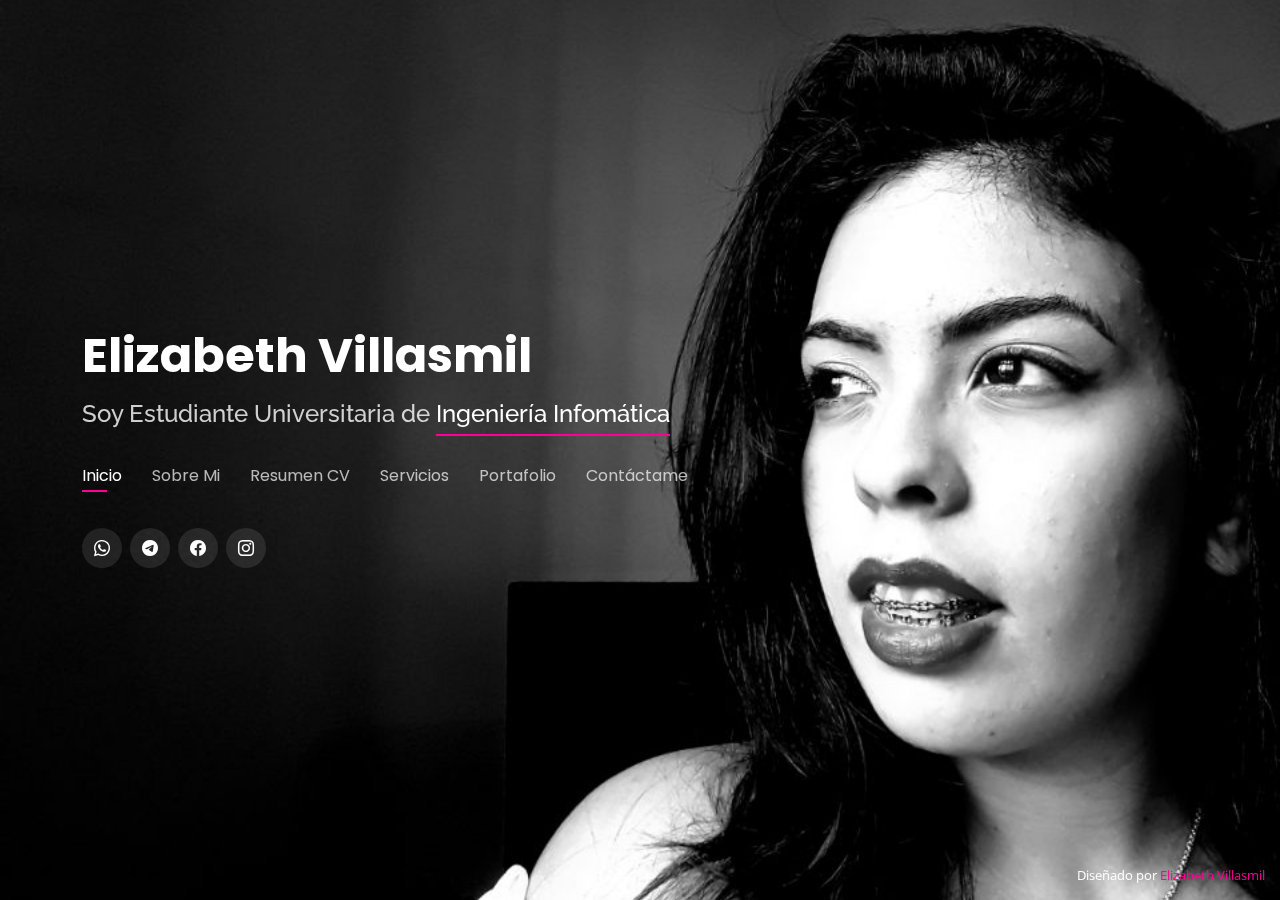
<file: index.html>
<!DOCTYPE html>
<html lang="es">

<head>
  <meta charset="utf-8">
  <meta content="width=device-width, initial-scale=1.0" name="viewport">

  <title>Elizabeth Villasmil</title>
  <meta content="" name="description">
  <meta content="" name="keywords">

  <!-- Favicons -->
  <link href="assets/img/letra-g.png" rel="icon">



  <!-- Google Fonts -->
  <link
    href="https://fonts.googleapis.com/css?family=Open+Sans:300,300i,400,400i,600,600i,700,700i|Raleway:300,300i,400,400i,500,500i,600,600i,700,700i|Poppins:300,300i,400,400i,500,500i,600,600i,700,700i"
    rel="stylesheet">

  <!-- Vendor CSS Files -->
  <link href="assets/vendor/bootstrap/css/bootstrap.min.css" rel="stylesheet">
  <link href="assets/vendor/bootstrap-icons/bootstrap-icons.css" rel="stylesheet">
  <link href="assets/vendor/boxicons/css/boxicons.min.css" rel="stylesheet">
  <link href="assets/vendor/glightbox/css/glightbox.min.css" rel="stylesheet">
  <link href="assets/vendor/remixicon/remixicon.css" rel="stylesheet">
  <link href="assets/vendor/swiper/swiper-bundle.min.css" rel="stylesheet">

  <link href="assets/css/style.css" rel="stylesheet">



</head>

<body>

  <!-- ======= Header ======= -->
  <header id="header">
    <div class="container">

      <h1><a href="index.html">Elizabeth Villasmil</a></h1>

      <h2>Soy Estudiante Universitaria de <span>Ingeniería Infomática</span></h2>

      <nav id="navbar" class="navbar">
        <ul>
          <li><a class="nav-link active" href="#header">Inicio</a></li>
          <li><a class="nav-link" href="#about">Sobre Mi</a></li>
          <li><a class="nav-link" href="#resume">Resumen CV</a></li>
          <li><a class="nav-link" href="#services">Servicios</a></li>
          <li><a class="nav-link" href="#portfolio">Portafolio</a></li>
          <li><a class="nav-link" href="#contact">Contáctame</a></li>
        </ul>
        <i class="bi bi-list mobile-nav-toggle"></i>
      </nav><!-- .navbar -->

      <div class="social-links">
        <a href="https://wa.link/3ptqcw" class="whatsapp"><i class="bi bi-whatsapp"></i></a>
        <a href="https://msng.link/o/?grace_villas=tg" class="telegram"><i class="bi bi-telegram"></i></a>
        <a href="https://www.facebook.com/grace.liz.395" class="facebook"><i class="bi bi-facebook"></i></a>
        <a href="https://www.instagram.com/lizz_ph/" class="instagram"><i class="bi bi-instagram"></i></a>
      </div>

    </div>
  </header><!-- End Header -->

  <!-- ======= About Section ======= -->
  <section id="about" class="about">

    <!-- ======= About Me ======= -->
    <div class="about-me container">

      <div class="section-title">
        <h2>Sobre Mi</h2>
        <p>Conoce más sobre mi</p>
      </div>

      <div class="row">
        <div class="col-lg-4" data-aos="fade-right">
          <img src="assets/img/me.jpg" class="img-fluid" alt="">
        </div>
        <div class="col-lg-8 pt-4 pt-lg-0 content" data-aos="fade-left">
          <h3> Estudiante de Ing. Informática.</h3>
          <p class="fst-italic">
            ¡Hola! Soy Elizabeth G. Villasmil D. Me gustaría que conocieras un poco más sobre mi. Actualmente curso el
            9no trimestre de Ingeniería Informática en la Universidad Rafael Belloso Chacín (URBE), y acá te dejo un
            poco más de mi información:
          </p>
          <div class="row">
            <div class="col-lg-6">
              <ul>
                <li><i class="bi bi-chevron-right"></i> <strong>Fecha de Nacimiento:</strong> <span>11 Nov 2001</span>
                </li>
                <li><i class="bi bi-chevron-right"></i> <strong>Sitio Web:</strong> <span>gracelizz.com</span></li>
                <li><i class="bi bi-chevron-right"></i> <strong>Teléfono:</strong> <span>(+58) 414-658-1193</span></li>
                <li><i class="bi bi-chevron-right"></i> <strong>Ciudad:</strong> <span>Maracaibo, Venezuela</span></li>
              </ul>
            </div>
            <div class="col-lg-6">
              <ul>
                <li><i class="bi bi-chevron-right"></i> <strong>Edad:</strong> <span>20</span></li>
                <li><i class="bi bi-chevron-right"></i> <strong>Grado:</strong> <span>Univeritario</span></li>
                <li><i class="bi bi-chevron-right"></i> <strong>Correo Electrónico:</strong>
                  <span>gracevillas2001@gmail.com</span></li>
                <li><i class="bi bi-chevron-right"></i> <strong>Freelance:</strong> <span>Disponible</span></li>
              </ul>
            </div>
          </div>
          <p>
            He participado en la dirección y coordinación de proyectos web de la mano de empresas de desarrollo de
            software. También e incursionado en el mundo de Comunnity Manager y Marketing digital, dispongo de
            conocimientos de fotografía y una amplia variedad de cursos y estudios que me permiten el buen
            desenvolvimiento en diversas áreas. Me considero una persona con una formación integral, y liderázgo nato.
            Trabajo bien en equipo o individualmente, siempre apuntando a la excelencia y honestidad.

          </p>
        </div>
      </div>

    </div><!-- End About Me -->

    <!-- ======= Counts ======= -->
    <div class="counts container">

      <div class="row">

        <div class="col-lg-3 col-md-6">
          <div class="count-box">
            <i class="bi bi-emoji-smile"></i>
            <span data-purecounter-start="0" data-purecounter-end="4" data-purecounter-duration="1"
              class="purecounter"></span>
            <p>Total Clientes</p>
          </div>
        </div>

        <div class="col-lg-3 col-md-6 mt-5 mt-md-0">
          <div class="count-box">
            <i class="bi bi-journal-richtext"></i>
            <span data-purecounter-start="0" data-purecounter-end="4" data-purecounter-duration="1"
              class="purecounter"></span>
            <p>Proyectos</p>
          </div>
        </div>

        <div class="col-lg-3 col-md-6 mt-5 mt-lg-0">
          <div class="count-box">
            <i class="bi bi-calendar2-check"></i>
            <span data-purecounter-start="0" data-purecounter-end="1" data-purecounter-duration="1"
              class="purecounter"></span>
            <p>Años de Experiencia</p>
          </div>
        </div>

        <div class="col-lg-3 col-md-6 mt-5 mt-lg-0">
          <div class="count-box">
            <i class="bi bi-award"></i>
            <span data-purecounter-start="0" data-purecounter-end="1" data-purecounter-duration="1"
              class="purecounter"></span>
            <p>Reconocimientos</p>
          </div>
        </div>

      </div>

    </div><!-- End Counts -->

    <!-- ======= Skills  ======= -->
    <div class="skills container">

      <div class="section-title">
        <h2>Herramientas</h2>
      </div>

      <div class="row skills-content">

        <div class="col-lg-6">

          <div class="progress">
            <span class="skill">HTML <i class="val">50%</i></span>
            <div class="progress-bar-wrap">
              <div class="progress-bar" role="progressbar" aria-valuenow="50" aria-valuemin="0" aria-valuemax="100">
              </div>
            </div>
          </div>

          <div class="progress">
            <span class="skill">CSS <i class="val">65%</i></span>
            <div class="progress-bar-wrap">
              <div class="progress-bar" role="progressbar" aria-valuenow="65" aria-valuemin="0" aria-valuemax="100">
              </div>
            </div>
          </div>

          <div class="progress">
            <span class="skill">JavaScript <i class="val">30%</i></span>
            <div class="progress-bar-wrap">
              <div class="progress-bar" role="progressbar" aria-valuenow="30" aria-valuemin="0" aria-valuemax="100">
              </div>
            </div>
          </div>

        </div>

        <div class="col-lg-6">

          <div class="progress">
            <span class="skill">PHP <i class="val">25%</i></span>
            <div class="progress-bar-wrap">
              <div class="progress-bar" role="progressbar" aria-valuenow="25" aria-valuemin="0" aria-valuemax="100">
              </div>
            </div>
          </div>

          <div class="progress">
            <span class="skill">WordPress/CMS <i class="val">100%</i></span>
            <div class="progress-bar-wrap">
              <div class="progress-bar" role="progressbar" aria-valuenow="100" aria-valuemin="0" aria-valuemax="100">
              </div>
            </div>
          </div>

          <div class="progress">
            <span class="skill">Bootstrap/Materialize CSS <i class="val">30%</i></span>
            <div class="progress-bar-wrap">
              <div class="progress-bar" role="progressbar" aria-valuenow="30" aria-valuemin="0" aria-valuemax="100">
              </div>
            </div>
          </div>

        </div>

      </div>

    </div><!-- End Skills -->

    <!-- ======= Interests ======= -->
    <div class="interests container">

      <div class="section-title">
        <h2>Intereses</h2>
      </div>

      <div class="row">
        <div class="col-lg-3 col-md-4">
          <div class="icon-box">
            <i class="ri-store-line" style="color: #ffbb2c;"></i>
            <h3>E-commerce</h3>
          </div>
        </div>
        <div class="col-lg-3 col-md-4 mt-4 mt-md-0">
          <div class="icon-box">
            <i class="ri-bar-chart-box-line" style="color: #5578ff;"></i>
            <h3>Campañas Publicitarias</h3>
          </div>
        </div>
        <div class="col-lg-3 col-md-4 mt-4 mt-md-0">
          <div class="icon-box">
            <i class="ri-calendar-todo-line" style="color: #e80368;"></i>
            <h3>Planificación de Proyectos</h3>
          </div>
        </div>
        <div class="col-lg-3 col-md-4 mt-4 mt-lg-0">
          <div class="icon-box">
            <i class="ri-paint-brush-line" style="color: #e361ff;"></i>
            <h3>Diseño Web</h3>
          </div>
        </div>
        <div class="col-lg-3 col-md-4 mt-4">
          <div class="icon-box">
            <i class="ri-database-2-line" style="color: #47aeff;"></i>
            <h3>BDD SQL</h3>
          </div>
        </div>
        <div class="col-lg-3 col-md-4 mt-4">
          <div class="icon-box">
            <i class="bi bi-camera"" style=" color: #ffa76e;"></i>
            <h3>Fotografía</h3>
          </div>
        </div>
        <div class="col-lg-3 col-md-4 mt-4">
          <div class="icon-box">
            <i class="ri-file-list-3-line" style="color: #11dbcf;"></i>
            <h3>Copywriting</h3>
          </div>
        </div>
        <div class="col-lg-3 col-md-4 mt-4">
          <div class="icon-box">
            <i class="ri-base-station-line" style="color: #ff5828;"></i>
            <h3>Freelancer</h3>
          </div>
        </div>
      </div>

    </div><!-- End Interests -->
  </section><!-- End About Section -->

  <!-- ======= Resume Section ======= -->
  <section id="resume" class="resume">
    <div class="container">

      <div class="section-title">
        <h2>Resumen CV</h2>
        <p>Mi Resumen CV</p>
      </div>

      <div class="row">
        <div class="col-lg-6">
          <h3 class="resume-title">Resumen</h3>
          <div class="resume-item pb-0">
            <h4>Elizabeth Villasmil</h4>
            <p><em>Estudiante de Ingeniería Informatica inovadora y orientada a plazos con experiencia en diseño y
                desarrollo web, y material de marketing centrado en el usuario desde el concepto inicial hasta el
                producto final.</em>
            </p>
            <p>
              <ul>
                <li>Marcaibo, Zulia, Venezuela</li>
                <li>(+58) 414-658-1193</li>
                <li>gracevillas2001@gmail.com</li>
              </ul>
            </p>
          </div>

          <h3 class="resume-title">Educación</h3>
          <div class="resume-item">
            <h4>Ingeniería Informática</h4>
            <h5>2019 - Actual</h5>
            <p><em>Universidad Rafel Belloso Chacín - Zulia</em></p>
            <p>IX Trimestre de la carrera en curso.</p>
          </div>
          <div class="resume-item">
            <h4>Excel Intermedio</h4>
            <h5>08/07/19 - 19/07/19</h5>
            <p><em>Universidad Central de Venezuela - Caracas</em></p>
            <p>Fórmulas y Herramientas de Análisis
            </p>
          </div>
          <div class="resume-item">
            <h4>Autocad 2D</h4>
            <h5>08/07/19 - 19/07/19</h5>
            <p><em>Universidad Central de Venezuela - Caracas</em></p>
            <p>Dibujo Bidimensional
            </p>
          </div>
          <div class="resume-item">
            <h4>IT Essential</h4>
            <h5>05/10/19 - 31/01/20</h5>
            <p><em>Universidad Rafael Belloso Chacín - Zulia</em></p>
            <p>Definición de la tecnología de la información (IT) y componentes de un
              equipo personal. Protección para personas, equipos y entornos contra accidentes, daños y
              contaminación. Pasos para armar un equipo de escritorio. Objetivos del mantenimiento preventivo e
              identificar los elementos del
              proceso de resolución de problemas. Instalar un sistema operativo. Configuración para conectar equipos en
              una red. Configuración de impresoras. Componentes y mantenimiento de una computadora portátil.
              Configuración de sistemas operativos para móviles. Principios de seguridad de hardware y software.
              Resolución de problemas avanzados y aplicación de mantenimiento
              preventivos. Recomendaciones para configuraciones, hardware de usuarios y sistemas
              operativos.

            </p>
          </div>
          <div class="resume-item">
            <h4>Marketing Digital</h4>
            <h5>25/08/21 - 27/08/21</h5>
            <p><em>MasterCowork - Zulia</em></p>
            <p>Estrategias de Marketing en Línea como Email Marketing, Whatsapp Marketing, etc.
            </p>
          </div>
          <div class="resume-item">
            <h4>Diseño Gráfico para Redes</h4>
            <h5>01/09/21 - 03/09/21</h5>
            <p><em>MasterCowork - Zulia</em></p>
            <p>Implementación de herramientas para el diseño en redes sociales como Instagra y Facebook
            </p>
          </div>
          <div class="resume-item">
            <h4>Community Manager</h4>
            <h5>13/09/21 - 17/09/21</h5>
            <p><em>MasterCowork - Zulia</em></p>
            <p>Manejo de redes sociales, campañas publicitarias, audencia y programación de paginas web en Wordpress
            </p>
          </div>

        </div>
        <div class="col-lg-6">
          <h3 class="resume-title">Experiencia Profesional</h3>
          <div class="resume-item">
            <h4>Product Owner</h4>
            <h5>04/08/21- 20/02/22</h5>
            <p><em>Zuliatec, Maracibo, Zulia </em></p>
            <p>
              <ul>
                <li>Capacitación de equipo de Trabajo de clientes.</li>
                <li>Planificación y distribución de tareas para generación de contenido.</li>
                <li>Supervisión del producto en desarrollo para el correcto cumplimiento de los requisitos dados.</li>
              </ul>
            </p>
          </div>
          <div class="resume-item">
            <h4>Asistente Administrativo</h4>
            <h5>10/06/19 - 08/07/19</h5>
            <p><em>Speedo, Baruta, Caracas</em></p>
            <p>
              <ul>
                <li>Archivo</li>
                <li>Relación de Gastos</li>
                <li>Relación de Impuestos</li>
              </ul>
            </p>
          </div>
        </div>
      </div>

    </div>
  </section><!-- End Resume Section -->

  <!-- ======= Services Section ======= -->
  <section id="services" class="services">
    <div class="container">

      <div class="section-title">
        <h2>Servicios</h2>
        <p>Mis Sevicios</p>
      </div>

      <div class="row">
        <div class="col-lg-4 col-md-6 d-flex align-items-stretch">
          <div class="icon-box">
            <div class="icon"><i class="bi bi-code-slash"></i></div>
            <h4><a href="">Desarrollo Web</a></h4>
            <p>Con la experiencia adquirida en el desarrollo de aplicaciones web, apuesto por la efectividad y
              eficiencia del producto, sin olvidar la experiencia del usuario.</p>
          </div>
        </div>

        <div class="col-lg-4 col-md-6 d-flex align-items-stretch mt-4 mt-md-0">
          <div class="icon-box">
            <div class="icon"><i class="bi bi-display"></i></div>
            <h4><a href="">Diseño Web</a></h4>
            <p>Considero las páginas web como experiencias únicas para los usuarios y las marcas. Por eso me enfoco en
              diseñar plataformas digitales adaptables, escalables y sustentables.</p>
          </div>
        </div>

        <div class="col-lg-4 col-md-6 d-flex align-items-stretch mt-4 mt-lg-0">
          <div class="icon-box">
            <div class="icon"><i class="bi bi-phone"></i></div>
            <h4><a href="">Gestión de Redes y Publicidad</a></h4>
            <p>La presencia en redes es importante para impulsar tu marca y dar a conocer tu web, por eso considero de
              su importancia la correcta gestión de las mismas,
              acertando al público indicado para ti.</p>
          </div>
        </div>

        <div class="col-lg-4 col-md-6 d-flex align-items-stretch mt-4">
          <div class="icon-box">
            <div class="icon"><i class="bi bi-graph-up-arrow"></i></div>
            <h4><a href="">SEO</a></h4>
            <p>Tus potenciales clientes te están buscando, con el posicionamiento en navegadores tu sitio web aparecerá
              en las primeras posiciones de Google, mejorando tus ventas.</p>
          </div>
        </div>

        <div class="col-lg-4 col-md-6 d-flex align-items-stretch mt-4">
          <div class="icon-box">
            <div class="icon"><i class="bi bi-gear"></i></div>
            <h4><a href="">Mantenimiento y Optimización</a></h4>
            <p>¿Necesitas actualizar tu página web fácil y sin complicaciones?, trabajemos juntos para potenciar tu
              sitio web.</p>
          </div>
        </div>

        <div class="col-lg-4 col-md-6 d-flex align-items-stretch mt-4">
          <div class="icon-box">
            <div class="icon"><i class="bi bi-cloud"></i></div>
            <h4><a href="">Hosting</a></h4>
            <p>¿Qué significa hosting? Es una analogía de hospedaje de hotel, donde alquilas una habitación para tu
              página web, ¿te conseguimos una habitación?</p>
          </div>
        </div>

      </div>

    </div>
  </section><!-- End Services Section -->

  <!-- ======= Portfolio Section ======= -->
  <section id="portfolio" class="portfolio">
    <div class="container">

      <div class="section-title">
        <h2>Portafolio</h2>
        <p>Mis Trabajos</p>
      </div>

      <div class="row">
        <div class="col-lg-12 d-flex justify-content-center">
          <ul id="portfolio-flters">
            <li data-filter="*" class="filter-active">Webs</li>
          </ul>
        </div>
      </div>

      <div class="row portfolio-container">

        <div class="col-lg-4 col-md-6 portfolio-item filter-app">
          <div class="portfolio-wrap">
            <img src="assets/img/portfolio/portfolio-1.jpg" class="img-fluid" alt="">
            <div class="portfolio-info">
              <h4>Web 1</h4>
              <p>Grace Cosmetic</p>
              <div class="portfolio-links">
                <a href="assets/img/portfolio/portfolio-1.jpg" data-gallery="portfolioGallery"
                  class="portfolio-lightbox" title="Web 1"><i class="bx bx-plus"></i></a>
                <a href="portfolio-details1.html" data-gallery="portfolioDetailsGallery" data-glightbox="type: external"
                  class="portfolio-details-lightbox" title="Portfolio Details"><i class="bx bx-link"></i></a>
              </div>
            </div>
          </div>
        </div>

        <div class="col-lg-4 col-md-6 portfolio-item filter-web">
          <div class="portfolio-wrap">
            <img src="assets/img/portfolio/portfolio-2.jpg" class="img-fluid" alt="">
            <div class="portfolio-info">
              <h4>Web 2</h4>
              <p>Electric Industries</p>
              <div class="portfolio-links">
                <a href="assets/img/portfolio/portfolio-2.jpg" data-gallery="portfolioGallery"
                  class="portfolio-lightbox" title="Web 2"><i class="bx bx-plus"></i></a>
                <a href="portfolio-details2.html" data-gallery="portfolioDetailsGallery" data-glightbox="type: external"
                  class="portfolio-details-lightbox" title="Portfolio Details"><i class="bx bx-link"></i></a>
              </div>
            </div>
          </div>
        </div>

        <div class="col-lg-4 col-md-6 portfolio-item filter-app">
          <div class="portfolio-wrap">
            <img src="assets/img/portfolio/portfolio-3.jpg" class="img-fluid" alt="">
            <div class="portfolio-info">
              <h4>Web 3</h4>
              <p>Ferreware</p>
              <div class="portfolio-links">
                <a href="assets/img/portfolio/portfolio-3.jpg" data-gallery="portfolioGallery"
                  class="portfolio-lightbox" title="Web 3"><i class="bx bx-plus"></i></a>
                <a href="portfolio-details3.html" data-gallery="portfolioDetailsGallery" data-glightbox="type: external"
                  class="portfolio-details-lightbox" title="Portfolio Details"><i class="bx bx-link"></i></a>
              </div>
            </div>
          </div>
        </div>

        <div class="col-lg-4 col-md-6 portfolio-item filter-card">
          <div class="portfolio-wrap">
            <img src="assets/img/portfolio/portfolio-4.jpg" class="img-fluid" alt="">
            <div class="portfolio-info">
              <h4>Web 4</h4>
              <p>Café Creme</p>
              <div class="portfolio-links">
                <a href="assets/img/portfolio/portfolio-4.jpg" data-gallery="portfolioGallery"
                  class="portfolio-lightbox" title="Web 4"><i class="bx bx-plus"></i></a>
                <a href="portfolio-details4.html" data-gallery="portfolioDetailsGallery" data-glightbox="type: external"
                  class="portfolio-details-lightbox" title="Portfolio Details"><i class="bx bx-link"></i></a>
              </div>
            </div>
          </div>
        </div>

        <div class="col-lg-4 col-md-6 portfolio-item filter-web">
          <div class="portfolio-wrap">
            <img src="assets/img/portfolio/portfolio-5.jpg" class="img-fluid" alt="">
            <div class="portfolio-info">
              <h4>Web 5</h4>
              <p>Social Screen</p>
              <div class="portfolio-links">
                <a href="assets/img/portfolio/portfolio-5.jpg" data-gallery="portfolioGallery"
                  class="portfolio-lightbox" title="Web 5"><i class="bx bx-plus"></i></a>
                <a href="portfolio-details5.html" data-gallery="portfolioDetailsGallery" data-glightbox="type: external"
                  class="portfolio-details-lightbox" title="Portfolio Details"><i class="bx bx-link"></i></a>
              </div>
            </div>
          </div>
        </div>
      </div>

    </div>
  </section><!-- End Portfolio Section -->

  <!-- ======= Contact Section ======= -->
  <section id="contact" class="contact">
    <div class="container">

      <div class="section-title">
        <h2>Contacto</h2>
        <p>Contáctame</p>
      </div>

      <div class="row mt-2">

        <div class="col-md-6 d-flex align-items-stretch">
          <div class="info-box">
            <i class="bx bx-map"></i>
            <h3>Mi Ubicación</h3>
            <p>Sector Belloso, Maracaibo, Zulia, Venezuela</p>
          </div>
        </div>

        <div class="col-md-6 mt-4 mt-md-0 d-flex align-items-stretch">
          <div class="info-box">
            <i class="bx bx-share-alt"></i>
            <h3>Mis Redes</h3>
            <div class="social-links">
              <a href="https://wa.link/3ptqcw" class="whatsapp"><i class="bi bi-whatsapp"></i></a>
              <a href="https://msng.link/o/?grace_villas=tg" class="telegram"><i class="bi bi-telegram"></i></a>
              <a href="https://www.facebook.com/grace.liz.395" class="facebook"><i class="bi bi-facebook"></i></a>
              <a href="https://www.instagram.com/lizz_ph/" class="instagram"><i class="bi bi-instagram"></i></a>
            </div>
          </div>
        </div>

        <div class="col-md-6 mt-4 d-flex align-items-stretch">
          <div class="info-box">
            <i class="bx bx-envelope"></i>
            <h3>Correo</h3>
            <p>gracevillas2001@gmail.com</p>
          </div>
        </div>
        <div class="col-md-6 mt-4 d-flex align-items-stretch">
          <div class="info-box">
            <i class="bx bx-phone-call"></i>
            <h3>Teléfono</h3>
            <p>(+58) 414-658-1193</p>
          </div>
        </div>
      </div>

      <form action="forms/contact.php" method="post" role="form" class="php-email-form mt-4">
        <div class="row">
          <div class="col-md-6 form-group">
            <input type="text" name="name" class="form-control" id="name" placeholder="Nombre" required>
          </div>
          <div class="col-md-6 form-group mt-3 mt-md-0">
            <input type="email" class="form-control" name="email" id="email" placeholder="Correo" required>
          </div>
        </div>
        <div class="form-group mt-3">
          <input type="text" class="form-control" name="subject" id="subject" placeholder="Asunto" required>
        </div>
        <div class="form-group mt-3">
          <textarea class="form-control" name="message" rows="5" placeholder="Mensage" required></textarea>
        </div>
        <div class="my-3">
          <div class="loading">Loading</div>
          <div class="error-message"></div>
          <div class="sent-message">Tu mensaje ha sido enviado, Gracias!</div>
        </div>
        <div class="text-center"><button type="submit">Enviar</button></div>
      </form>

    </div>
  </section><!-- End Contact Section -->

  <div class="credits">
    Diseñado por <a href="#">Elizabeth Villasmil</a>
  </div>

  <!-- Vendor JS Files -->
  <script src="assets/vendor/purecounter/purecounter.js"></script>
  <script src="assets/vendor/bootstrap/js/bootstrap.bundle.min.js"></script>
  <script src="assets/vendor/glightbox/js/glightbox.min.js"></script>
  <script src="assets/vendor/isotope-layout/isotope.pkgd.min.js"></script>
  <script src="assets/vendor/swiper/swiper-bundle.min.js"></script>
  <script src="assets/vendor/waypoints/noframework.waypoints.js"></script>
  <script src="assets/vendor/php-email-form/validate.js"></script>

  <!-- Template Main JS File -->
  <script src="assets/js/main.js"></script>

</body>

</html>
</file>
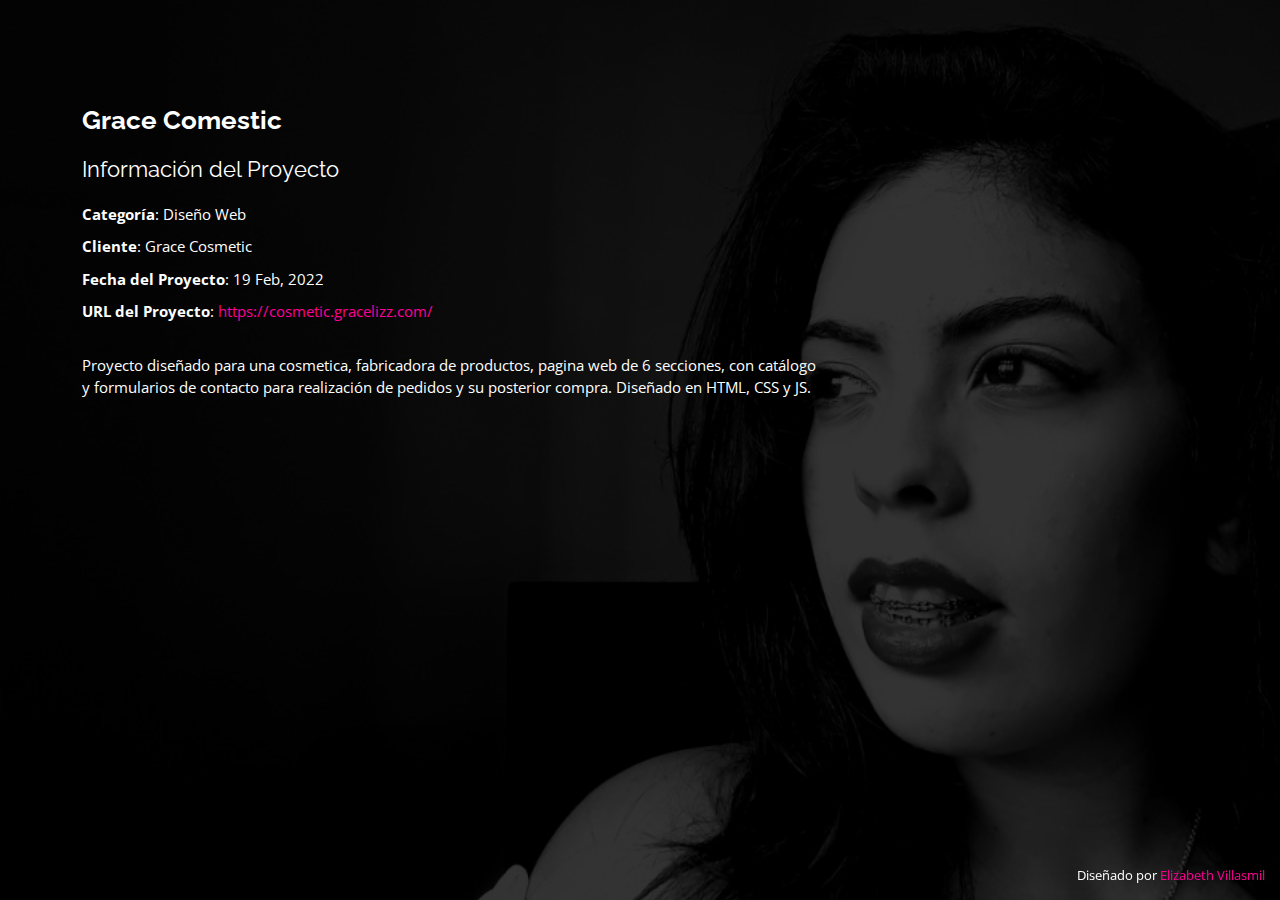
<file: portfolio-details1.html>
<!DOCTYPE html>
<html lang="en">

<head>
  <meta charset="utf-8">
  <meta content="width=device-width, initial-scale=1.0" name="viewport">

  <title>Detalles de Producto - Portafolio Personal</title>
  <meta content="" name="description">
  <meta content="" name="keywords">

  <!-- Google Fonts -->
  <link
    href="https://fonts.googleapis.com/css?family=Open+Sans:300,300i,400,400i,600,600i,700,700i|Raleway:300,300i,400,400i,500,500i,600,600i,700,700i|Poppins:300,300i,400,400i,500,500i,600,600i,700,700i"
    rel="stylesheet">

  <!-- Vendor CSS Files -->
  <link href="assets/vendor/bootstrap/css/bootstrap.min.css" rel="stylesheet">
  <link href="assets/vendor/bootstrap-icons/bootstrap-icons.css" rel="stylesheet">
  <link href="assets/vendor/boxicons/css/boxicons.min.css" rel="stylesheet">
  <link href="assets/vendor/glightbox/css/glightbox.min.css" rel="stylesheet">
  <link href="assets/vendor/remixicon/remixicon.css" rel="stylesheet">
  <link href="assets/vendor/swiper/swiper-bundle.min.css" rel="stylesheet">

  <!-- Template Main CSS File -->
  <link href="assets/css/style.css" rel="stylesheet">

</head>

<body>

  <main id="main">

    <!-- ======= Portfolio Details ======= -->
    <div id="portfolio-details" class="portfolio-details">
      <div class="container">

        <div class="row">
          <div class="col-lg-8 portfolio-info">
            <h2 class="portfolio-title">Grace Comestic</h2>
            <h3>Información del Proyecto</h3>
            <ul>
              <li><strong>Categoría</strong>: Diseño Web</li>
              <li><strong>Cliente</strong>: Grace Cosmetic</li>
              <li><strong>Fecha del Proyecto</strong>: 19 Feb, 2022</li>
              <li><strong>URL del Proyecto</strong>: <a
                  href="https://cosmetic.gracelizz.com/">https://cosmetic.gracelizz.com/</a></li>
            </ul>

            <p>
              Proyecto diseñado para una cosmetica, fabricadora de productos, pagina web de 6 secciones, con catálogo y
              formularios de contacto para realización de pedidos y su posterior compra. Diseñado en HTML, CSS y JS.
            </p>
          </div>

        </div>

      </div>
    </div><!-- End Portfolio Details -->

  </main><!-- End #main -->

  <div class="credits">
    Diseñado por <a href="#">Elizabeth Villasmil</a>
  </div>

  <!-- Vendor JS Files -->
  <script src="assets/vendor/purecounter/purecounter.js"></script>
  <script src="assets/vendor/bootstrap/js/bootstrap.bundle.min.js"></script>
  <script src="assets/vendor/glightbox/js/glightbox.min.js"></script>
  <script src="assets/vendor/isotope-layout/isotope.pkgd.min.js"></script>
  <script src="assets/vendor/swiper/swiper-bundle.min.js"></script>
  <script src="assets/vendor/waypoints/noframework.waypoints.js"></script>
  <script src="assets/vendor/php-email-form/validate.js"></script>

  <!-- Template Main JS File -->
  <script src="assets/js/main.js"></script>

</body>

</html>
</file>
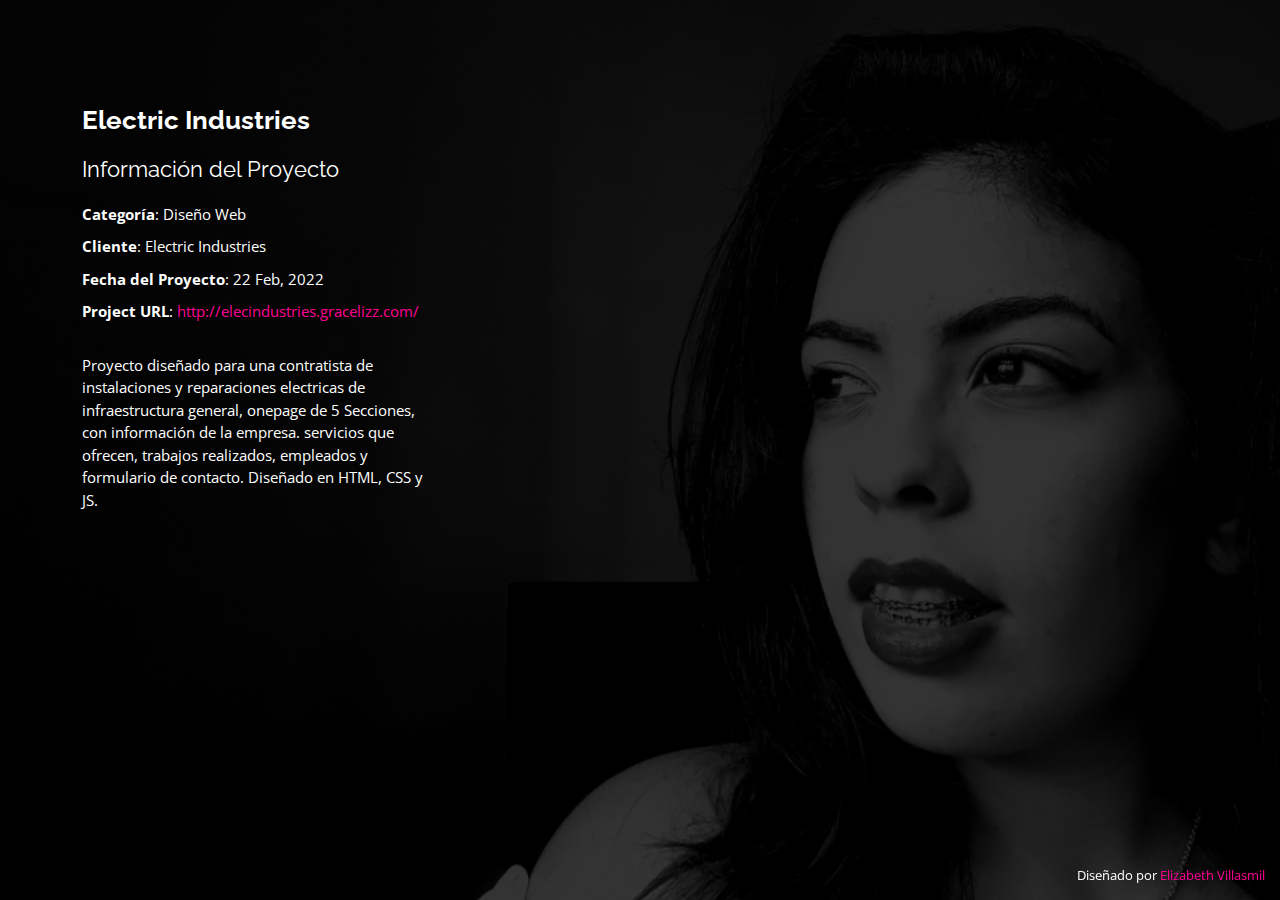
<file: portfolio-details2.html>
<!DOCTYPE html>
<html lang="en">

<head>
  <meta charset="utf-8">
  <meta content="width=device-width, initial-scale=1.0" name="viewport">

  <title>Detalles de Producto - Portafolio Personal</title>
  <meta content="" name="description">
  <meta content="" name="keywords">


  <!-- Google Fonts -->
  <link
    href="https://fonts.googleapis.com/css?family=Open+Sans:300,300i,400,400i,600,600i,700,700i|Raleway:300,300i,400,400i,500,500i,600,600i,700,700i|Poppins:300,300i,400,400i,500,500i,600,600i,700,700i"
    rel="stylesheet">

  <!-- Vendor CSS Files -->
  <link href="assets/vendor/bootstrap/css/bootstrap.min.css" rel="stylesheet">
  <link href="assets/vendor/bootstrap-icons/bootstrap-icons.css" rel="stylesheet">
  <link href="assets/vendor/boxicons/css/boxicons.min.css" rel="stylesheet">
  <link href="assets/vendor/glightbox/css/glightbox.min.css" rel="stylesheet">
  <link href="assets/vendor/remixicon/remixicon.css" rel="stylesheet">
  <link href="assets/vendor/swiper/swiper-bundle.min.css" rel="stylesheet">

  <!-- Template Main CSS File -->
  <link href="assets/css/style.css" rel="stylesheet">

</head>

<body>

  <main id="main">

    <!-- ======= Portfolio Details ======= -->
    <div id="portfolio-details" class="portfolio-details">
      <div class="container">

        <div class="row">

          <div class="col-lg-4 portfolio-info">
            <h2 class="portfolio-title">Electric Industries</h2>
            <h3>Información del Proyecto</h3>
            <ul>
              <li><strong>Categoría</strong>: Diseño Web</li>
              <li><strong>Cliente</strong>: Electric Industries</li>
              <li><strong>Fecha del Proyecto</strong>: 22 Feb, 2022</li>
              <li><strong>Project URL</strong>: <a
                  href="http://elecindustries.gracelizz.com/">http://elecindustries.gracelizz.com/</a></li>
            </ul>

            <p>
              Proyecto diseñado para una contratista de instalaciones y reparaciones electricas de infraestructura
              general, onepage de 5 Secciones, con información de la empresa. servicios que ofrecen, trabajos
              realizados, empleados y formulario de contacto. Diseñado en HTML, CSS y JS.
            </p>
          </div>

        </div>

      </div>
    </div><!-- End Portfolio Details -->

  </main><!-- End #main -->

  <div class="credits">
   
    Diseñado por <a href="#">Elizabeth Villasmil</a>
  </div>

  <!-- Vendor JS Files -->
  <script src="assets/vendor/purecounter/purecounter.js"></script>
  <script src="assets/vendor/bootstrap/js/bootstrap.bundle.min.js"></script>
  <script src="assets/vendor/glightbox/js/glightbox.min.js"></script>
  <script src="assets/vendor/isotope-layout/isotope.pkgd.min.js"></script>
  <script src="assets/vendor/swiper/swiper-bundle.min.js"></script>
  <script src="assets/vendor/waypoints/noframework.waypoints.js"></script>
  <script src="assets/vendor/php-email-form/validate.js"></script>

  <!-- Template Main JS File -->
  <script src="assets/js/main.js"></script>

</body>

</html>
</file>
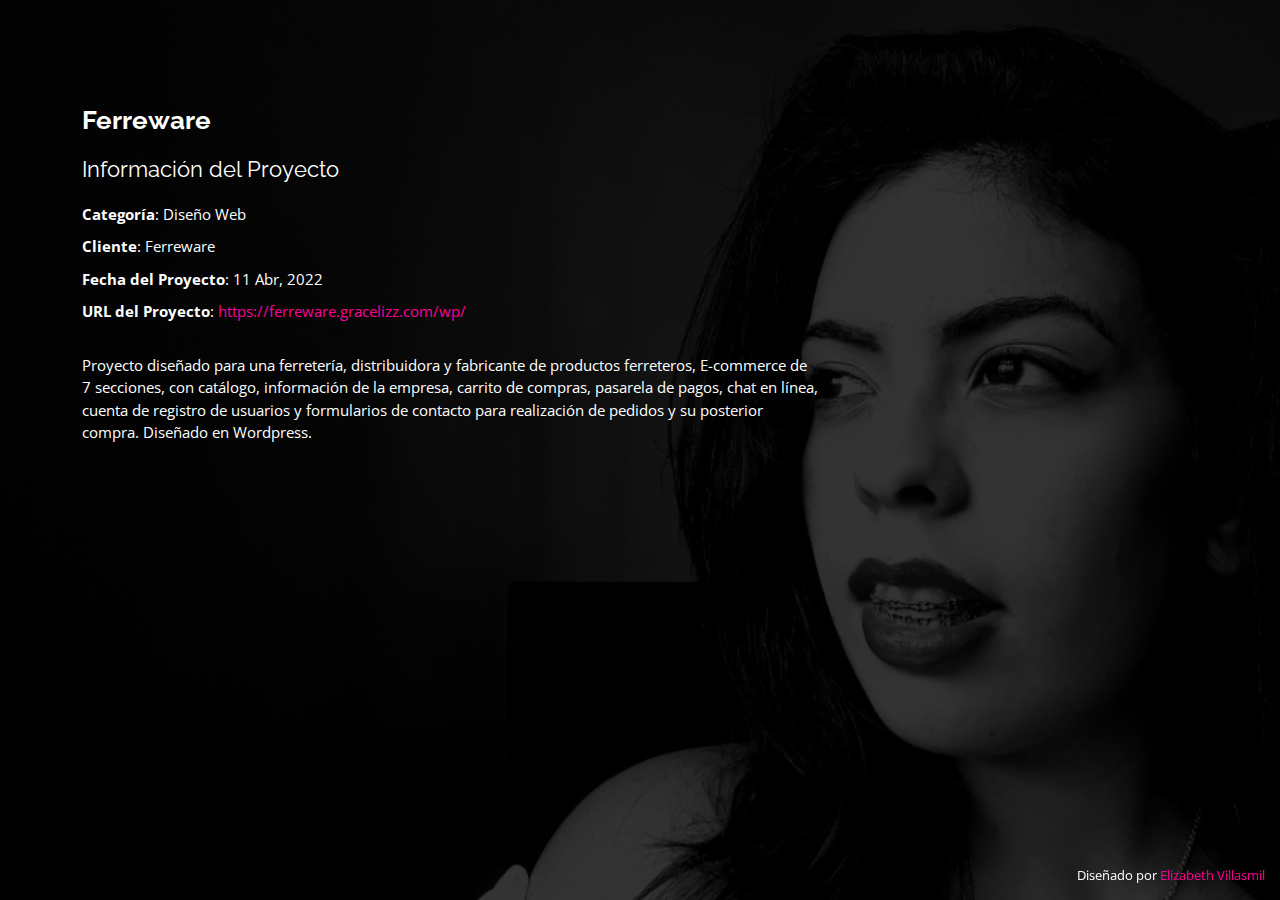
<file: portfolio-details3.html>
<!DOCTYPE html>
<html lang="en">

<head>
  <meta charset="utf-8">
  <meta content="width=device-width, initial-scale=1.0" name="viewport">

  <title>Detalles de Producto - Portafolio Personal</title>
  <meta content="" name="description">
  <meta content="" name="keywords">

  <!-- Google Fonts -->
  <link
    href="https://fonts.googleapis.com/css?family=Open+Sans:300,300i,400,400i,600,600i,700,700i|Raleway:300,300i,400,400i,500,500i,600,600i,700,700i|Poppins:300,300i,400,400i,500,500i,600,600i,700,700i"
    rel="stylesheet">

  <!-- Vendor CSS Files -->
  <link href="assets/vendor/bootstrap/css/bootstrap.min.css" rel="stylesheet">
  <link href="assets/vendor/bootstrap-icons/bootstrap-icons.css" rel="stylesheet">
  <link href="assets/vendor/boxicons/css/boxicons.min.css" rel="stylesheet">
  <link href="assets/vendor/glightbox/css/glightbox.min.css" rel="stylesheet">
  <link href="assets/vendor/remixicon/remixicon.css" rel="stylesheet">
  <link href="assets/vendor/swiper/swiper-bundle.min.css" rel="stylesheet">

  <!-- Template Main CSS File -->
  <link href="assets/css/style.css" rel="stylesheet">

</head>

<body>

  <main id="main">

    <!-- ======= Portfolio Details ======= -->
    <div id="portfolio-details" class="portfolio-details">
      <div class="container">

        <div class="row">
          <div class="col-lg-8 portfolio-info">
            <h2 class="portfolio-title">Ferreware</h2>
            <h3>Información del Proyecto</h3>
            <ul>
              <li><strong>Categoría</strong>: Diseño Web</li>
              <li><strong>Cliente</strong>: Ferreware</li>
              <li><strong>Fecha del Proyecto</strong>: 11 Abr, 2022</li>
              <li><strong>URL del Proyecto</strong>: <a
                  href="https://ferreware.gracelizz.com/wp/">https://ferreware.gracelizz.com/wp/</a></li>
            </ul>

            <p>
              Proyecto diseñado para una ferretería, distribuidora y fabricante de productos ferreteros, E-commerce de 7
              secciones, con catálogo, información de la empresa, carrito de compras, pasarela de pagos, chat en línea,
              cuenta de registro de usuarios y formularios de contacto para realización de pedidos y su posterior
              compra. Diseñado en Wordpress.
            </p>
          </div>

        </div>

      </div>
    </div><!-- End Portfolio Details -->

  </main><!-- End #main -->

  <div class="credits">
    Diseñado por <a href="#">Elizabeth Villasmil</a>
  </div>

  <!-- Vendor JS Files -->
  <script src="assets/vendor/purecounter/purecounter.js"></script>
  <script src="assets/vendor/bootstrap/js/bootstrap.bundle.min.js"></script>
  <script src="assets/vendor/glightbox/js/glightbox.min.js"></script>
  <script src="assets/vendor/isotope-layout/isotope.pkgd.min.js"></script>
  <script src="assets/vendor/swiper/swiper-bundle.min.js"></script>
  <script src="assets/vendor/waypoints/noframework.waypoints.js"></script>
  <script src="assets/vendor/php-email-form/validate.js"></script>

  <!-- Template Main JS File -->
  <script src="assets/js/main.js"></script>

</body>

</html>
</file>
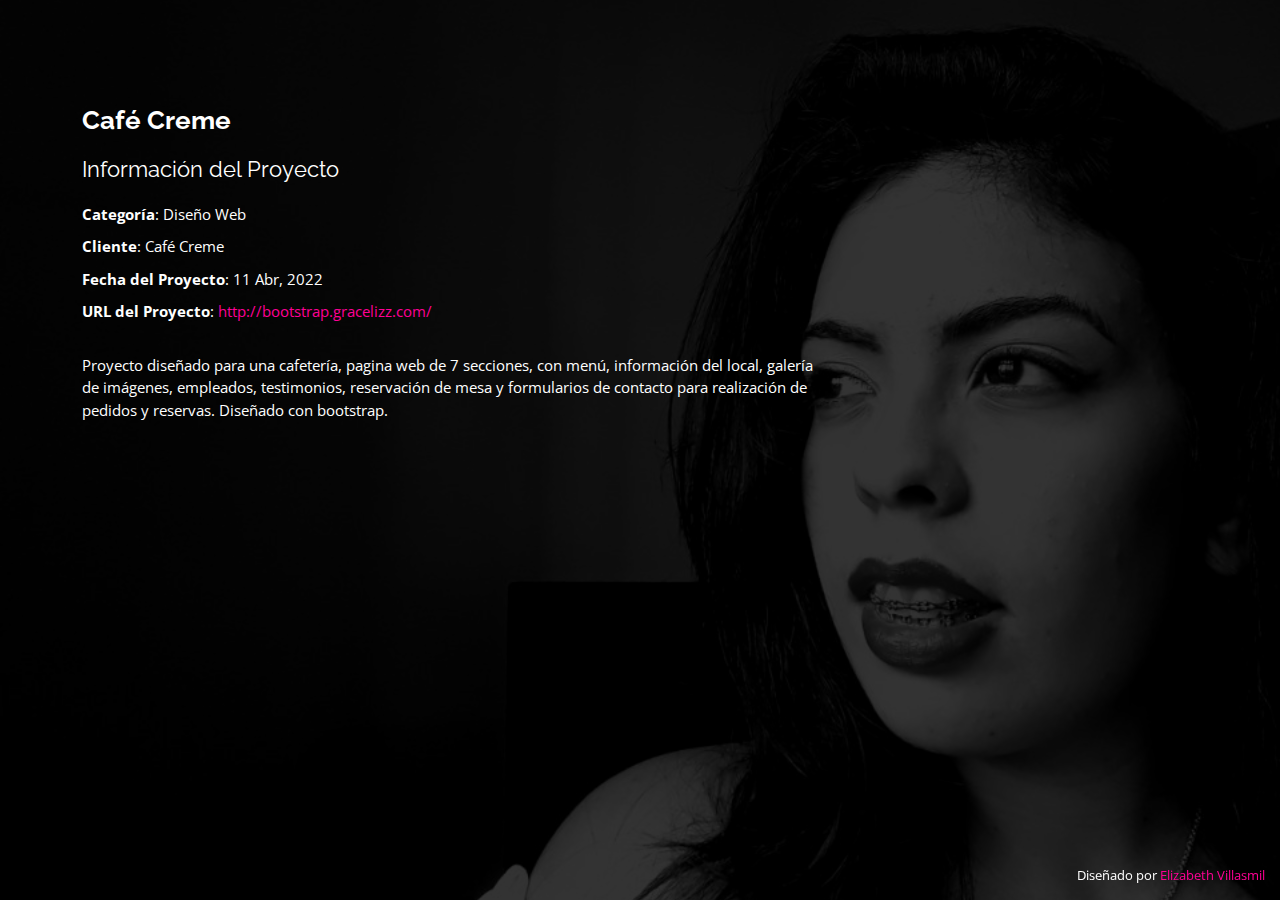
<file: portfolio-details4.html>
<!DOCTYPE html>
<html lang="en">

<head>
  <meta charset="utf-8">
  <meta content="width=device-width, initial-scale=1.0" name="viewport">

  <title>Detalles de Producto - Portafolio Personal</title>
  <meta content="" name="description">
  <meta content="" name="keywords">

  <!-- Google Fonts -->
  <link
    href="https://fonts.googleapis.com/css?family=Open+Sans:300,300i,400,400i,600,600i,700,700i|Raleway:300,300i,400,400i,500,500i,600,600i,700,700i|Poppins:300,300i,400,400i,500,500i,600,600i,700,700i"
    rel="stylesheet">

  <!-- Vendor CSS Files -->
  <link href="assets/vendor/bootstrap/css/bootstrap.min.css" rel="stylesheet">
  <link href="assets/vendor/bootstrap-icons/bootstrap-icons.css" rel="stylesheet">
  <link href="assets/vendor/boxicons/css/boxicons.min.css" rel="stylesheet">
  <link href="assets/vendor/glightbox/css/glightbox.min.css" rel="stylesheet">
  <link href="assets/vendor/remixicon/remixicon.css" rel="stylesheet">
  <link href="assets/vendor/swiper/swiper-bundle.min.css" rel="stylesheet">

  <!-- Template Main CSS File -->
  <link href="assets/css/style.css" rel="stylesheet">

</head>

<body>

  <main id="main">

    <!-- ======= Portfolio Details ======= -->
    <div id="portfolio-details" class="portfolio-details">
      <div class="container">

        <div class="row">
          <div class="col-lg-8 portfolio-info">
            <h2 class="portfolio-title">Café Creme</h2>
            <h3>Información del Proyecto</h3>
            <ul>
              <li><strong>Categoría</strong>: Diseño Web</li>
              <li><strong>Cliente</strong>: Café Creme</li>
              <li><strong>Fecha del Proyecto</strong>: 11 Abr, 2022</li>
              <li><strong>URL del Proyecto</strong>: <a
                  href="http://bootstrap.gracelizz.com/">http://bootstrap.gracelizz.com/</a></li>
            </ul>

            <p>
              Proyecto diseñado para una cafetería, pagina web de 7 secciones, con menú, información del local, galería
              de imágenes, empleados, testimonios, reservación de mesa y formularios de contacto para realización de
              pedidos y reservas. Diseñado con bootstrap.
            </p>
          </div>

        </div>

      </div>
    </div><!-- End Portfolio Details -->

  </main><!-- End #main -->

  <div class="credits">
    Diseñado por <a href="#">Elizabeth Villasmil</a>
  </div>

  <!-- Vendor JS Files -->
  <script src="assets/vendor/purecounter/purecounter.js"></script>
  <script src="assets/vendor/bootstrap/js/bootstrap.bundle.min.js"></script>
  <script src="assets/vendor/glightbox/js/glightbox.min.js"></script>
  <script src="assets/vendor/isotope-layout/isotope.pkgd.min.js"></script>
  <script src="assets/vendor/swiper/swiper-bundle.min.js"></script>
  <script src="assets/vendor/waypoints/noframework.waypoints.js"></script>
  <script src="assets/vendor/php-email-form/validate.js"></script>

  <!-- Template Main JS File -->
  <script src="assets/js/main.js"></script>

</body>

</html>
</file>
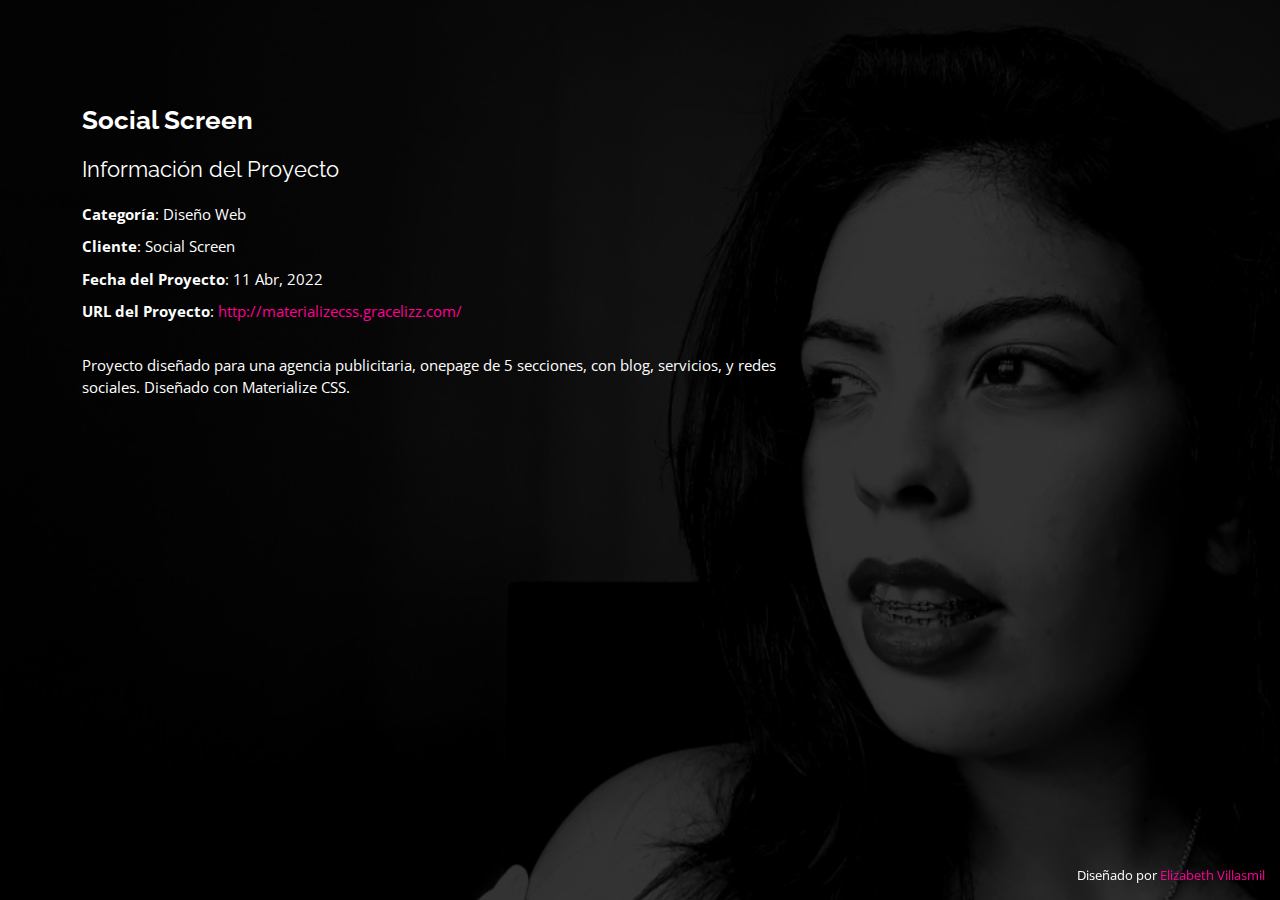
<file: portfolio-details5.html>
<!DOCTYPE html>
<html lang="en">

<head>
  <meta charset="utf-8">
  <meta content="width=device-width, initial-scale=1.0" name="viewport">

  <title>Detalles de Producto - Portafolio Personal</title>
  <meta content="" name="description">
  <meta content="" name="keywords">

  <!-- Google Fonts -->
  <link
    href="https://fonts.googleapis.com/css?family=Open+Sans:300,300i,400,400i,600,600i,700,700i|Raleway:300,300i,400,400i,500,500i,600,600i,700,700i|Poppins:300,300i,400,400i,500,500i,600,600i,700,700i"
    rel="stylesheet">

  <!-- Vendor CSS Files -->
  <link href="assets/vendor/bootstrap/css/bootstrap.min.css" rel="stylesheet">
  <link href="assets/vendor/bootstrap-icons/bootstrap-icons.css" rel="stylesheet">
  <link href="assets/vendor/boxicons/css/boxicons.min.css" rel="stylesheet">
  <link href="assets/vendor/glightbox/css/glightbox.min.css" rel="stylesheet">
  <link href="assets/vendor/remixicon/remixicon.css" rel="stylesheet">
  <link href="assets/vendor/swiper/swiper-bundle.min.css" rel="stylesheet">

  <!-- Template Main CSS File -->
  <link href="assets/css/style.css" rel="stylesheet">

</head>

<body>

  <main id="main">

    <!-- ======= Portfolio Details ======= -->
    <div id="portfolio-details" class="portfolio-details">
      <div class="container">

        <div class="row">
          <div class="col-lg-8 portfolio-info">
            <h2 class="portfolio-title">Social Screen</h2>
            <h3>Información del Proyecto</h3>
            <ul>
              <li><strong>Categoría</strong>: Diseño Web</li>
              <li><strong>Cliente</strong>: Social Screen</li>
              <li><strong>Fecha del Proyecto</strong>: 11 Abr, 2022</li>
              <li><strong>URL del Proyecto</strong>: <a
                  href="http://materializecss.gracelizz.com/">http://materializecss.gracelizz.com/</a></li>
            </ul>

            <p>
              Proyecto diseñado para una agencia publicitaria, onepage de 5 secciones, con blog, servicios, y redes sociales. Diseñado con Materialize CSS.
            </p>
          </div>

        </div>

      </div>
    </div><!-- End Portfolio Details -->

  </main><!-- End #main -->

  <div class="credits">
    Diseñado por <a href="#">Elizabeth Villasmil</a>
  </div>

  <!-- Vendor JS Files -->
  <script src="assets/vendor/purecounter/purecounter.js"></script>
  <script src="assets/vendor/bootstrap/js/bootstrap.bundle.min.js"></script>
  <script src="assets/vendor/glightbox/js/glightbox.min.js"></script>
  <script src="assets/vendor/isotope-layout/isotope.pkgd.min.js"></script>
  <script src="assets/vendor/swiper/swiper-bundle.min.js"></script>
  <script src="assets/vendor/waypoints/noframework.waypoints.js"></script>
  <script src="assets/vendor/php-email-form/validate.js"></script>

  <!-- Template Main JS File -->
  <script src="assets/js/main.js"></script>

</body>

</html>
</file>
<file: assets/css/style.css>
body {
  font-family: "Open Sans", sans-serif;
  background-color: #040404;
  color: #fff;
  position: relative;
  background: transparent;
}
body::before {
  content: "";
  position: fixed;
  background: #040404 url("../img/bg.jpg") center no-repeat;
  background-size: cover;
  left: 0;
  right: 0;
  top: 0;
  height: 100vh;
  z-index: -1;
}
@media (min-width: 1024px) {
  body::before {
    background-attachment: fixed;
  }
}

a {
  color: rgb(255, 0, 149);
  text-decoration: none;
}

a:hover {
  color: rgb(255, 0, 149);
  text-decoration: none;
}

h1, h2, h3, h4, h5, h6 {
  font-family: "Raleway", sans-serif;
}

/*--------------------------------------------------------------
# Header
--------------------------------------------------------------*/
#header {
  transition: ease-in-out 0.3s;
  position: relative;
  height: 100vh;
  display: flex;
  align-items: center;
  z-index: 997;
  overflow-y: auto;
}
#header * {
  transition: ease-in-out 0.3s;
}
#header h1 {
  font-size: 48px;
  margin: 0;
  padding: 0;
  line-height: 1;
  font-weight: 700;
  font-family: "Poppins", sans-serif;
}
#header h1 a, #header h1 a:hover {
  color: #fff;
  line-height: 1;
  display: inline-block;
}
#header h2 {
  font-size: 24px;
  margin-top: 20px;
  color: rgba(255, 255, 255, 0.8);
}
#header h2 span {
  color: #fff;
  border-bottom: 2px solid rgb(255, 0, 149);
  padding-bottom: 6px;
}
#header img {
  padding: 0;
  margin: 0;
}
#header .social-links {
  margin-top: 40px;
  display: flex;
}
#header .social-links a {
  font-size: 16px;
  display: flex;
  justify-content: center;
  align-items: center;
  background: rgba(255, 255, 255, 0.1);
  color: #fff;
  line-height: 1;
  margin-right: 8px;
  border-radius: 50%;
  width: 40px;
  height: 40px;
}
#header .social-links a:hover {
  background: rgb(255, 0, 85)
}
@media (max-width: 992px) {
  #header h1 {
    font-size: 36px;
  }
  #header h2 {
    font-size: 20px;
    line-height: 30px;
  }
  #header .social-links {
    margin-top: 15px;
  }
  #header .container {
    display: flex;
    flex-direction: column;
    align-items: center;
  }
}

/* Header Top */
#header.header-top {
  height: 80px;
  position: fixed;
  left: 0;
  top: 0;
  right: 0;
  background: rgba(0, 0, 0, 0.9);
}
#header.header-top .social-links, #header.header-top h2 {
  display: none;
}
#header.header-top h1 {
  margin-right: auto;
  font-size: 36px;
}
#header.header-top .container {
  display: flex;
  align-items: center;
}
#header.header-top .navbar {
  margin: 0;
}
@media (max-width: 768px) {
  #header.header-top {
    height: 60px;
  }
  #header.header-top h1 {
    font-size: 26px;
  }
}

/*--------------------------------------------------------------
# Navigation Menu
--------------------------------------------------------------*/
/**
* Desktop Navigation 
*/
.navbar {
  padding: 0;
  margin-top: 35px;
}
.navbar ul {
  margin: 0;
  padding: 0;
  display: flex;
  list-style: none;
  align-items: center;
}
.navbar li {
  position: relative;
}
.navbar li + li {
  margin-left: 30px;
}
.navbar a, .navbar a:focus {
  display: flex;
  align-items: center;
  justify-content: space-between;
  padding: 0;
  font-family: "Poppins", sans-serif;
  font-size: 16px;
  font-weight: 400;
  color: rgba(255, 255, 255, 0.7);
  white-space: nowrap;
  transition: 0.3s;
}
.navbar a i, .navbar a:focus i {
  font-size: 12px;
  line-height: 0;
  margin-left: 5px;
}
.navbar a:before {
  content: "";
  position: absolute;
  width: 0;
  height: 2px;
  bottom: -4px;
  left: 0;
  background-color: rgb(255, 0, 149);
  visibility: hidden;
  width: 0px;
  transition: all 0.3s ease-in-out 0s;
}
.navbar a:hover:before, .navbar li:hover > a:before, .navbar .active:before {
  visibility: visible;
  width: 25px;
}
.navbar a:hover, .navbar .active, .navbar .active:focus, .navbar li:hover > a {
  color: #fff;
}

/**
* Mobile Navigation 
*/
.mobile-nav-toggle {
  color: #fff;
  font-size: 28px;
  cursor: pointer;
  display: none;
  line-height: 0;
  transition: 0.5s;
  position: fixed;
  right: 15px;
  top: 15px;
}

@media (max-width: 991px) {
  .mobile-nav-toggle {
    display: block;
  }

  .navbar ul {
    display: none;
  }
}
.navbar-mobile {
  position: fixed;
  overflow: hidden;
  top: 0;
  right: 0;
  left: 0;
  bottom: 0;
  background: rgba(0, 0, 0, 0.9);
  transition: 0.3s;
  z-index: 999;
  margin-top: 0;
}
.navbar-mobile .mobile-nav-toggle {
  position: absolute;
  top: 15px;
  right: 15px;
}
.navbar-mobile ul {
  display: block;
  position: absolute;
  top: 55px;
  right: 15px;
  bottom: 45px;
  left: 15px;
  padding: 10px 0;
  overflow-y: auto;
  transition: 0.3s;
  border: 2px solid rgba(255, 255, 255, 0.2);
}
.navbar-mobile li {
  padding: 12px 20px;
}
.navbar-mobile li + li {
  margin: 0;
}
.navbar-mobile a, .navbar-mobile a:focus {
  font-size: 16px;
  position: relative;
}

/*--------------------------------------------------------------
# Sections General
--------------------------------------------------------------*/
section {
  overflow: hidden;
  position: absolute;
  width: 100%;
  top: 140px;
  bottom: 100%;
  opacity: 0;
  transition: ease-in-out 0.4s;
  z-index: 2;
}
section.section-show {
  top: 100px;
  bottom: auto;
  opacity: 1;
  padding-bottom: 45px;
}
section .container {
  background: rgba(0, 0, 0, 0.9);
  padding: 30px;
}
@media (max-width: 768px) {
  section {
    top: 120px;
  }
  section.section-show {
    top: 80px;
  }
}

.section-title h2 {
  font-size: 14px;
  font-weight: 500;
  padding: 0;
  line-height: 1px;
  margin: 0 0 20px 0;
  letter-spacing: 2px;
  text-transform: uppercase;
  color: #aaaaaa;
  font-family: "Poppins", sans-serif;
}
.section-title h2::after {
  content: "";
  width: 120px;
  height: 1px;
  display: inline-block;
  background: rgb(255, 143, 208);
  margin: 4px 10px;
}
.section-title p {
  margin: 0;
  margin: -15px 0 15px 0;
  font-size: 36px;
  font-weight: 700;
  text-transform: uppercase;
  font-family: "Poppins", sans-serif;
  color: #fff;
}

/*--------------------------------------------------------------
# About
--------------------------------------------------------------*/
.about-me .content h3 {
  font-weight: 700;
  font-size: 26px;
  color: rgb(255, 0, 149);
}
.about-me .content ul {
  list-style: none;
  padding: 0;
}
.about-me .content ul li {
  margin-bottom: 20px;
  display: flex;
  align-items: center;
}
.about-me .content ul strong {
  margin-right: 10px;
}
.about-me .content ul i {
  font-size: 16px;
  margin-right: 5px;
  color:rgb(255, 0, 149);
  line-height: 0;
}
.about-me .content p:last-child {
  margin-bottom: 0;
}

/*--------------------------------------------------------------
# Counts
--------------------------------------------------------------*/
.counts {
  padding: 70px 0 60px;
}
.counts .count-box {
  padding: 30px 30px 25px 30px;
  width: 100%;
  position: relative;
  text-align: center;
  background: rgba(255, 255, 255, 0.08);
}
.counts .count-box i {
  position: absolute;
  top: -25px;
  left: 50%;
  transform: translateX(-50%);
  font-size: 24px;
  background: rgba(255, 255, 255, 0.1);
  padding: 12px;
  color: rgb(255, 0, 149);
  border-radius: 50px;
  line-height: 0;
}
.counts .count-box span {
  font-size: 36px;
  display: block;
  font-weight: 600;
  color: #fff;
}
.counts .count-box p {
  padding: 0;
  margin: 0;
  font-family: "Raleway", sans-serif;
  font-size: 14px;
}

/*--------------------------------------------------------------
# Skills
--------------------------------------------------------------*/
.skills .progress {
  height: 60px;
  display: block;
  background: none;
  border-radius: 0;
}
.skills .progress .skill {
  padding: 10px 0;
  margin: 0;
  text-transform: uppercase;
  display: block;
  font-weight: 600;
  font-family: "Poppins", sans-serif;
  color: #fff;
}
.skills .progress .skill .val {
  float: right;
  font-style: normal;
}
.skills .progress-bar-wrap {
  background: rgba(255, 255, 255, 0.2);
}
.skills .progress-bar {
  width: 1px;
  height: 10px;
  transition: 0.9s;
  background-color: rgb(255, 0, 149);
}

/*--------------------------------------------------------------
# Interests
--------------------------------------------------------------*/
.interests .icon-box {
  display: flex;
  align-items: center;
  padding: 20px;
  background: rgba(255, 255, 255, 0.08);
  transition: ease-in-out 0.3s;
}
.interests .icon-box i {
  font-size: 32px;
  padding-right: 10px;
  line-height: 1;
}
.interests .icon-box h3 {
  font-weight: 700;
  margin: 0;
  padding: 0;
  line-height: 1;
  font-size: 16px;
  color: #fff;
}
.interests .icon-box:hover {
  background: rgba(255, 255, 255, 0.12);
}

/*--------------------------------------------------------------
# Testimonials
--------------------------------------------------------------*/
.testimonials .testimonials-carousel, .testimonials .testimonials-slider {
  overflow: hidden;
}
.testimonials .testimonial-item {
  box-sizing: content-box;
  min-height: 320px;
}
.testimonials .testimonial-item .testimonial-img {
  width: 90px;
  border-radius: 50%;
  margin: -40px 0 0 40px;
  position: relative;
  z-index: 2;
  border: 6px solid rgba(255, 255, 255, 0.12);
}
.testimonials .testimonial-item h3 {
  font-size: 18px;
  font-weight: bold;
  margin: 10px 0 5px 45px;
  color: #fff;
}
.testimonials .testimonial-item h4 {
  font-size: 14px;
  color: #999;
  margin: 0 0 0 45px;
}
.testimonials .testimonial-item .quote-icon-left, .testimonials .testimonial-item .quote-icon-right {
  color: rgba(255, 255, 255, 0.25);
  font-size: 26px;
}
.testimonials .testimonial-item .quote-icon-left {
  display: inline-block;
  left: -5px;
  position: relative;
}
.testimonials .testimonial-item .quote-icon-right {
  display: inline-block;
  right: -5px;
  position: relative;
  top: 10px;
}
.testimonials .testimonial-item p {
  font-style: italic;
  margin: 0 15px 0 15px;
  padding: 20px 20px 60px 20px;
  background: rgba(255, 255, 255, 0.1);
  position: relative;
  border-radius: 6px;
  position: relative;
  z-index: 1;
}
.testimonials .swiper-pagination {
  margin-top: 20px;
  position: relative;
}
.testimonials .swiper-pagination .swiper-pagination-bullet {
  width: 12px;
  height: 12px;
  opacity: 1;
  background-color: rgba(255, 255, 255, 0.3);
}
.testimonials .swiper-pagination .swiper-pagination-bullet-active {
  background-color: rgb(255, 0, 149);
}

/*--------------------------------------------------------------
# Resume
--------------------------------------------------------------*/
.resume .resume-title {
  font-size: 26px;
  font-weight: 700;
  margin-top: 20px;
  margin-bottom: 20px;
  color: #fff;
}
.resume .resume-item {
  padding: 0 0 20px 20px;
  margin-top: -2px;
  border-left: 2px solid rgba(255, 255, 255, 0.2);
  position: relative;
}
.resume .resume-item h4 {
  line-height: 18px;
  font-size: 18px;
  font-weight: 600;
  text-transform: uppercase;
  font-family: "Poppins", sans-serif;
  color: rgb(255, 0, 149);
  margin-bottom: 10px;
}
.resume .resume-item h5 {
  font-size: 16px;
  background: rgba(255, 255, 255, 0.15);
  padding: 5px 15px;
  display: inline-block;
  font-weight: 600;
  margin-bottom: 10px;
}
.resume .resume-item ul {
  padding-left: 20px;
}
.resume .resume-item ul li {
  padding-bottom: 10px;
}
.resume .resume-item:last-child {
  padding-bottom: 0;
}
.resume .resume-item::before {
  content: "";
  position: absolute;
  width: 16px;
  height: 16px;
  border-radius: 50px;
  left: -9px;
  top: 0;
  background: rgb(255, 0, 149);
  border: 2px solid rgb(255, 0, 149);
}

/*--------------------------------------------------------------
# Services
--------------------------------------------------------------*/
.services .icon-box {
  text-align: center;
  background: rgba(204, 204, 204, 0.1);
  padding: 80px 20px;
  transition: all ease-in-out 0.3s;
}
.services .icon-box .icon {
  margin: 0 auto;
  width: 64px;
  height: 64px;
  background: rgb(255, 0, 149);
  border-radius: 5px;
  transition: all 0.3s ease-out 0s;
  display: flex;
  align-items: center;
  justify-content: center;
  margin-bottom: 20px;
  transform-style: preserve-3d;
}
.services .icon-box .icon i {
  color: #fff;
  font-size: 28px;
}
.services .icon-box .icon::before {
  position: absolute;
  content: "";
  left: -8px;
  top: -8px;
  height: 100%;
  width: 100%;
  background: rgba(255, 255, 255, 0.15);
  border-radius: 5px;
  transition: all 0.3s ease-out 0s;
  transform: translateZ(-1px);
}
.services .icon-box h4 {
  font-weight: 700;
  margin-bottom: 15px;
  font-size: 24px;
}
.services .icon-box h4 a {
  color: #fff;
}
.services .icon-box p {
  line-height: 24px;
  font-size: 14px;
  margin-bottom: 0;
}
.services .icon-box:hover {
  background: rgb(255, 0, 149);
  border-color: rgb(255, 0, 149);
}
.services .icon-box:hover .icon {
  background: #fff;
}
.services .icon-box:hover .icon i {
  color: rgb(255, 0, 149);
}
.services .icon-box:hover .icon::before {
  background: rgb(255, 143, 208);
}
.services .icon-box:hover h4 a, .services .icon-box:hover p {
  color: #fff;
}

/*--------------------------------------------------------------
# Portfolio
--------------------------------------------------------------*/
.portfolio .portfolio-item {
  margin-bottom: 30px;
}
.portfolio #portfolio-flters {
  padding: 0;
  margin: 0 auto 15px auto;
  list-style: none;
  text-align: center;
  border-radius: 50px;
  padding: 2px 15px;
}
.portfolio #portfolio-flters li {
  cursor: pointer;
  display: inline-block;
  padding: 8px 16px 10px 16px;
  font-size: 14px;
  font-weight: 600;
  line-height: 1;
  text-transform: uppercase;
  color: #fff;
  background: rgba(255, 255, 255, 0.1);
  margin: 0 3px 10px 3px;
  transition: all 0.3s ease-in-out;
  border-radius: 4px;
}
.portfolio #portfolio-flters li:hover, .portfolio #portfolio-flters li.filter-active {
  background: rgb(255, 0, 149);
}
.portfolio #portfolio-flters li:last-child {
  margin-right: 0;
}
.portfolio .portfolio-wrap {
  transition: 0.3s;
  position: relative;
  overflow: hidden;
  z-index: 1;
  background: rgba(0, 0, 0, 0.6);
}
.portfolio .portfolio-wrap::before {
  content: "";
  background: rgba(0, 0, 0, 0.6);
  position: absolute;
  left: 30px;
  right: 30px;
  top: 30px;
  bottom: 30px;
  transition: all ease-in-out 0.3s;
  z-index: 2;
  opacity: 0;
}
.portfolio .portfolio-wrap .portfolio-info {
  opacity: 0;
  position: absolute;
  top: 0;
  left: 0;
  right: 0;
  bottom: 0;
  text-align: center;
  z-index: 3;
  transition: all ease-in-out 0.3s;
  display: flex;
  flex-direction: column;
  justify-content: center;
  align-items: center;
}
.portfolio .portfolio-wrap .portfolio-info::before {
  display: block;
  content: "";
  width: 48px;
  height: 48px;
  position: absolute;
  top: 35px;
  left: 35px;
  border-top: 3px solid #fff;
  border-left: 3px solid #fff;
  transition: all 0.5s ease 0s;
  z-index: 9994;
}
.portfolio .portfolio-wrap .portfolio-info::after {
  display: block;
  content: "";
  width: 48px;
  height: 48px;
  position: absolute;
  bottom: 35px;
  right: 35px;
  border-bottom: 3px solid #fff;
  border-right: 3px solid #fff;
  transition: all 0.5s ease 0s;
  z-index: 9994;
}
.portfolio .portfolio-wrap .portfolio-info h4 {
  font-size: 20px;
  color: #fff;
  font-weight: 600;
}
.portfolio .portfolio-wrap .portfolio-info p {
  color: #ffffff;
  font-size: 14px;
  text-transform: uppercase;
  padding: 0;
  margin: 0;
}
.portfolio .portfolio-wrap .portfolio-links {
  text-align: center;
  z-index: 4;
}
.portfolio .portfolio-wrap .portfolio-links a {
  color: #fff;
  margin: 0 2px;
  font-size: 28px;
  display: inline-block;
  transition: 0.3s;
}
.portfolio .portfolio-wrap .portfolio-links a:hover {
  color:rgb(255, 143, 208);
}
.portfolio .portfolio-wrap:hover::before {
  top: 0;
  left: 0;
  right: 0;
  bottom: 0;
  opacity: 1;
}
.portfolio .portfolio-wrap:hover .portfolio-info {
  opacity: 1;
}
.portfolio .portfolio-wrap:hover .portfolio-info::before {
  top: 15px;
  left: 15px;
}
.portfolio .portfolio-wrap:hover .portfolio-info::after {
  bottom: 15px;
  right: 15px;
}

/*--------------------------------------------------------------
# Portfolio Details
--------------------------------------------------------------*/
.portfolio-details {
  padding-top: 40px;
  background: rgba(0, 0, 0, 0.8);
  position: fixed;
  left: 0;
  right: 0;
  top: 0;
  bottom: 0;
  overflow-y: auto;
}
.portfolio-details .container {
  padding-top: 20px;
  padding-bottom: 40px;
}
.portfolio-details .portfolio-title {
  font-size: 26px;
  font-weight: 700;
  margin-bottom: 20px;
}
.portfolio-details .portfolio-info {
  padding-top: 45px;
}
.portfolio-details .portfolio-info h3 {
  font-size: 22px;
  font-weight: 400;
  margin-bottom: 20px;
}
.portfolio-details .portfolio-info ul {
  list-style: none;
  padding: 0;
  font-size: 15px;
}
.portfolio-details .portfolio-info ul li + li {
  margin-top: 10px;
}
.portfolio-details .portfolio-info p {
  font-size: 15px;
  padding: 15px 0 0 0;
}
@media (max-width: 992px) {
  .portfolio-details .portfolio-info {
    padding-top: 20px;
  }
}
.portfolio-details .swiper-pagination {
  margin-top: 20px;
  position: relative;
}
.portfolio-details .swiper-pagination .swiper-pagination-bullet {
  width: 12px;
  height: 12px;
  opacity: 1;
  background-color: rgba(255, 255, 255, 0.3);
}
.portfolio-details .swiper-pagination .swiper-pagination-bullet-active {
  background-color: rgb(255, 0, 149);
}

/*--------------------------------------------------------------
# Contact
--------------------------------------------------------------*/
.contact .info-box {
  color: #444444;
  padding: 20px;
  width: 100%;
  background: rgba(255, 255, 255, 0.08);
}
.contact .info-box i.bx {
  font-size: 24px;
  color: rgb(255, 0, 149);
  border-radius: 50%;
  padding: 14px;
  float: left;
  background: rgba(255, 255, 255, 0.1);
}
.contact .info-box h3 {
  font-size: 20px;
  color: rgba(255, 255, 255, 0.5);
  font-weight: 700;
  margin: 10px 0 8px 68px;
}
.contact .info-box p {
  padding: 0;
  color: #fff;
  line-height: 24px;
  font-size: 14px;
  margin: 0 0 0 68px;
}
.contact .info-box .social-links {
  margin: 5px 0 0 68px;
  display: flex;
}
.contact .info-box .social-links a {
  font-size: 18px;
  display: inline-block;
  color: #fff;
  line-height: 1;
  margin-right: 12px;
  transition: 0.3s;
}
.contact .info-box .social-links a:hover {
  color: rgb(255, 0, 149);
}
.contact .php-email-form {
  padding: 30px;
  background: rgba(255, 255, 255, 0.08);
}
.contact .php-email-form .error-message {
  display: none;
  background: rgba(255, 255, 255, 0.08);
  background: #ed3c0d;
  text-align: left;
  padding: 15px;
  font-weight: 600;
}
.contact .php-email-form .error-message br + br {
  margin-top: 25px;
}
.contact .php-email-form .sent-message {
  display: none;
  background: rgba(255, 255, 255, 0.08);
  background: rgb(255, 0, 149);
  text-align: center;
  padding: 15px;
  font-weight: 600;
}
.contact .php-email-form .loading {
  display: none;
  background: rgba(255, 255, 255, 0.08);
  text-align: center;
  padding: 15px;
}
.contact .php-email-form .loading:before {
  content: "";
  display: inline-block;
  border-radius: 50%;
  width: 24px;
  height: 24px;
  margin: 0 10px -6px 0;
  border: 3px solid rgb(255, 0, 149);
  border-top-color: #eee;
  -webkit-animation: animate-loading 1s linear infinite;
  animation: animate-loading 1s linear infinite;
}
.contact .php-email-form input, .contact .php-email-form textarea {
  border-radius: 0;
  box-shadow: none;
  font-size: 14px;
  background: rgba(255, 255, 255, 0.08);
  border: 0;
  transition: 0.3s;
  color: #fff;
}
.contact .php-email-form input:focus, .contact .php-email-form textarea:focus {
  background-color: rgba(255, 255, 255, 0.11);
}
.contact .php-email-form input::-moz-placeholder, .contact .php-email-form textarea::-moz-placeholder {
  color: rgba(255, 255, 255, 0.3);
  opacity: 1;
}
.contact .php-email-form input::placeholder, .contact .php-email-form textarea::placeholder {
  color: rgba(255, 255, 255, 0.3);
  opacity: 1;
}
.contact .php-email-form input {
  padding: 10px 15px;
}
.contact .php-email-form textarea {
  padding: 12px 15px;
}
.contact .php-email-form button[type=submit] {
  background: rgb(255, 0, 149);
  border: 0;
  padding: 10px 30px;
  color: #fff;
  transition: 0.4s;
  border-radius: 4px;
}
.contact .php-email-form button[type=submit]:hover {
  background: rgb(255, 0, 149);
}
@-webkit-keyframes animate-loading {
  0% {
    transform: rotate(0deg);
  }
  100% {
    transform: rotate(360deg);
  }
}
@keyframes animate-loading {
  0% {
    transform: rotate(0deg);
  }
  100% {
    transform: rotate(360deg);
  }
}

/*--------------------------------------------------------------
# Credits
--------------------------------------------------------------*/
.credits {
  position: fixed;
  right: 0;
  left: 0;
  bottom: 0;
  padding: 15px;
  text-align: right;
  font-size: 13px;
  color: #fff;
  z-index: 999999;
}
@media (max-width: 992px) {
  .credits {
    text-align: center;
    padding: 10px;
    background: rgba(0, 0, 0, 0.8);
  }
}
.credits a {
  color: rgb(255, 0, 149);
  transition: 0.3s;
}
.credits a:hover {
  color: #fff;
}
</file>
